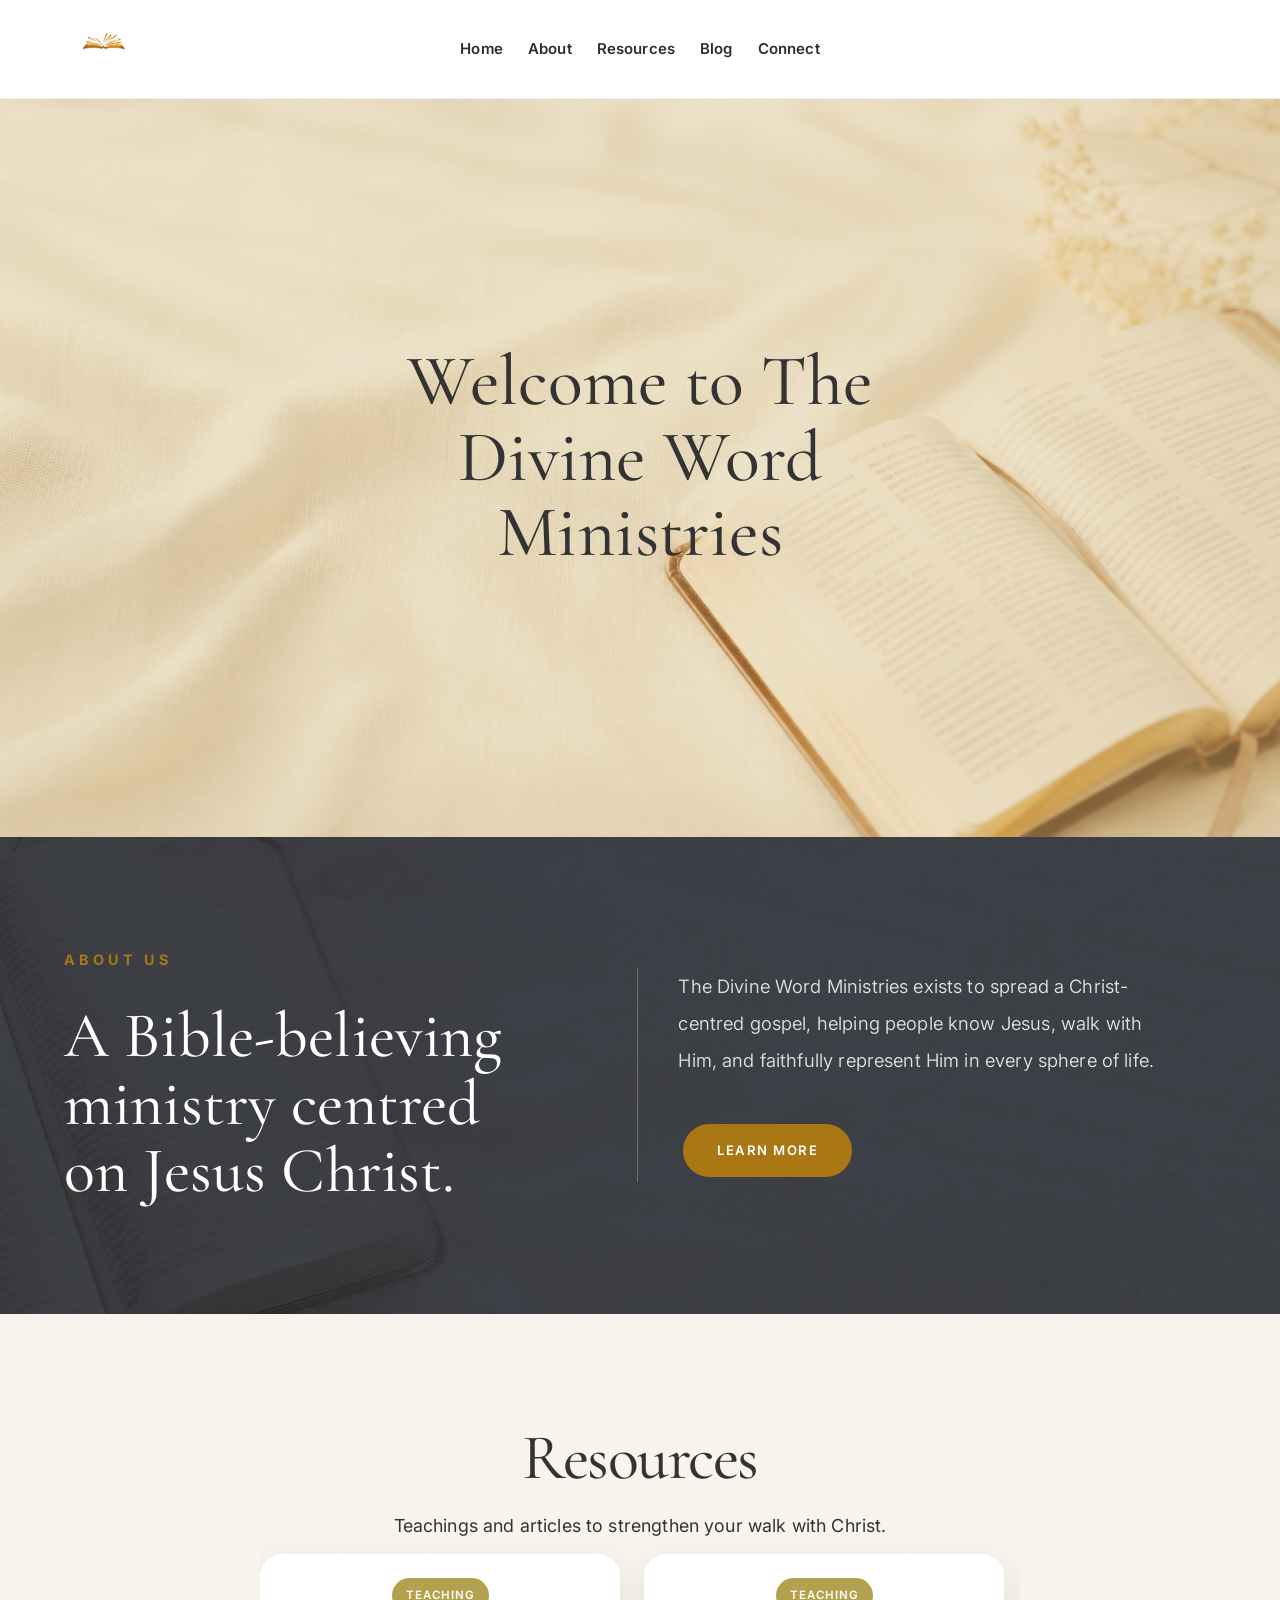
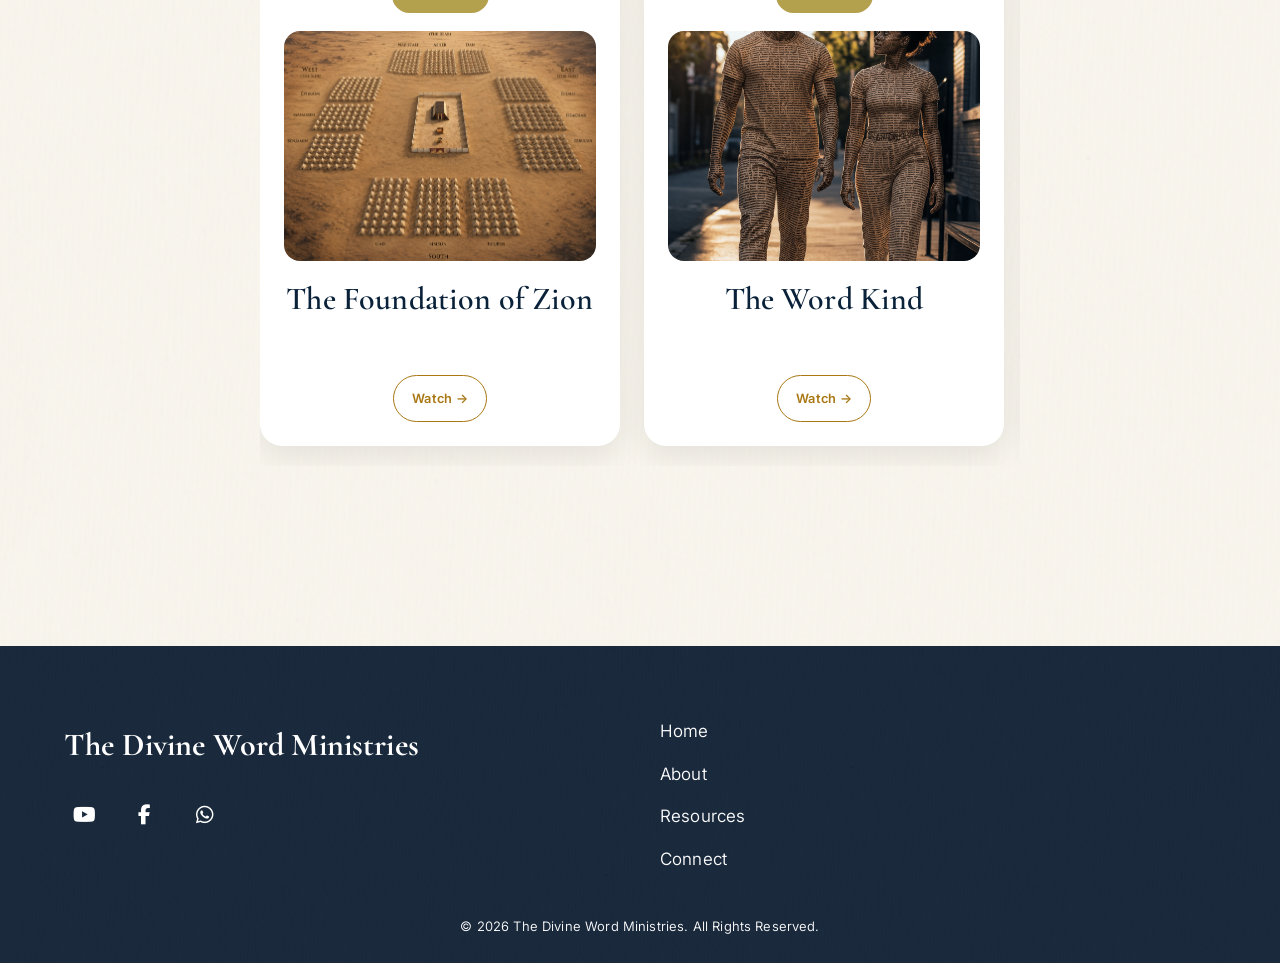
<file: index.html>
<!DOCTYPE html>
<html lang="en">
<head>
    <meta charset="UTF-8">
    <meta name="viewport" content="width=device-width, initial-scale=1.0">
    <title>The Divine Word Ministries | Teaching Christ. Raising Christ-centred People.</title>
    <link rel="icon" type="image/png" href="images/logo.png">
    <link rel="preconnect" href="https://fonts.googleapis.com">
    <link rel="preconnect" href="https://fonts.gstatic.com" crossorigin>
    <link href="https://fonts.googleapis.com/css2?family=Cormorant+Garamond:wght@500;600;700&family=Inter:wght@300;400;500;600&display=swap" rel="stylesheet">
    <link rel="stylesheet" href="https://cdnjs.cloudflare.com/ajax/libs/font-awesome/6.5.2/css/all.min.css">
    <link rel="stylesheet" href="styles.css">

    <style>
   /* ==========================================
   HOME PAGE HERO ONLY
========================================== */

@media (max-width:768px){

    .hero-home{

        height:75vh;
        min-height:550px;

          background:
            linear-gradient(
                rgba(255,255,255,.35),
                rgba(255,255,255,.35)
            ),
            url("images/mobileHero.png") 75% center / cover no-repeat;

        justify-content:center;
        text-align:center;
        padding:0 25px;
        background-position:70% center;
    }

}

/* Optional dark overlay so text is readable */
.hero-home::before{
    content:"";
    position:absolute;
    inset:0;
    background:rgba(255,255,255,.15);   /* increase or decrease as needed */
}

/* Text sits above the overlay */
.hero-home .hero-content{
    position:relative;
    z-index:2;
    max-width:560px;
}

.hero-home h1{
    color:#333;
    margin-bottom:20px;
}

.hero-home p{
    color:#333;
}

.hero-home .overlay{
    display:none;
}

    </style>
   
</head>

<body>
<!-- ================= NAVIGATION ================= -->
<header>
    <div class="container nav-container">
        <!-- LOGO (IMAGE) -->
        <a href="index.html" class="logo">
            <img src="images/logo.png" alt="Divine Word Ministries Logo">
        </a>

        <nav>
            <ul class="nav-links">
                <li><a href="index.html">Home</a></li>
                <li><a href="about.html">About</a></li>
                <li><a href="resources.html">Resources</a></li>
                <li><a href="blog.html">Blog</a></li>
                <li><a href="contact.html">Connect</a></li>
            </ul>
        </nav>


         <div class="nav-actions">

            <button class="menu-btn" aria-label="Open menu">
    <i class="fas fa-bars"></i>

</button>

        </div>
    </div>
</header>
<!-- ================= SEARCH OVERLAY ================= -->

<div class="search-overlay" id="searchOverlay">

    <div class="search-box">

        <button class="close-search" id="closeSearch">
            <i class="fas fa-times"></i>
        </button>

        <h2>Search</h2>

        <input
            type="text"
            id="searchInput"
            placeholder="Search..."
        >

        <div id="searchResults"></div>

    </div>

</div>

<!-- ================= HERO ================= -->
<section class="hero hero-home reveal">
    <div class="hero-content">
        <h1>Welcome to The Divine Word Ministries</h1>
    </div>
</section>

<!-- ================= ABOUT PREVIEW ================= -->
<section class="about-preview reveal">

    <div class="container">

        <div class="about-layout">

            <div class="about-intro">

                <h2>About Us</h2>

                <h3>
                    A Bible-believing ministry
                    centred on Jesus Christ.
                </h3>

            </div>


            <div class="about-details">

                <p>
                    The Divine Word Ministries exists to spread
                    a Christ-centred gospel, helping people know Jesus,
                    walk with Him, and faithfully represent Him in every
                    sphere of life.
                </p>


                <div class="about-buttons">

                    <a href="about.html" class="btn gold">
                        Learn More
                    </a>

                </div>

            </div>

        </div>

    </div>

</section>

<!-- ================= RESOURCES ================= -->
<section class="resources reveal">
    <div class="container">
        <div class="section-heading">
            <h2 >Resources</h2>
            
            <p>
Teachings and articles
to strengthen your walk with Christ. </p>

        <div class="carousel-wrapper">
            <button class="carousel-btn left" onclick="scrollCarousel(this, -1)">
                &#10094;
            </button>

            <div class="resource-carousel">

                <!-- TEACHING CARD -->
                <div class="resource-slide">

                    <span class="resource-badge teaching">
    Teaching
</span>
                    <div class="resource-image">
                        <img src="images/zion.jpeg"
                             alt="Teaching">
                    </div>

                    <h4>The Foundation of Zion</h4>

                    <a href="https://youtu.be/WoTXXRtSz5A?si=sZ7Jd8FcUaFbHVf3"
                       target="_blank"
                       class="resource-link">
                       Watch →
                    </a>
                </div>

                <!-- TEACHING CARD -->

                <div class="resource-slide">

                    <span class="resource-badge teaching">Teaching</span>
                    <div class="resource-image">
                        <img src="images/wordKind.png"
                             alt="Teaching">
                    </div>

                    <h4> The Word Kind</h4>
                    <a href="https://youtu.be/MDcb3KrWJTg?si=JA8hSaczJom7BCv"
                       target="_blank"
                       class="resource-link">
                       Watch →
                  </a>
                </div>

                <!-- BLOG CARD -->
                <div class="resource-slide">

                <span class="resource-badge article">Article</span>    

                    <div class="resource-image">
                        <img src="images/Jesus.png"
                             alt="Jesus Christ">
                    </div>

                    <h4>Christ the Sacrifice</h4>

                    <a href="blog.html"
                       class="resource-link">
                       Read →
                    </a>
                </div>

                <!-- BLOG CARD -->
                <div class="resource-slide">
                    <span class="resource-badge article">Article</span>
                    <div class="resource-image">
                        <img src="images/harvest.png"
                             alt="Jesus Christ">
                    </div>

                    <h4>A Harvest of Many Seasons</h4>
                    <a href="harvest.html"
                       class="resource-link">
                       Read →
                    </a>
                </div>
            </div>
            <button class="carousel-btn right" onclick="scrollCarousel(this, 1)">
                &#10095;
            </button>
        </div>
        
    </div>
</section>

<!-- ================= FOOTER ================= -->
<footer>
    <div class="container footer-grid">
        <div>
            <h3>
                The Divine Word Ministries
        <div class="social-links">

    <a href="https://youtube.com/"
       target="_blank"
       aria-label="YouTube">
        <i class="fab fa-youtube"></i>
    </a>

    <a href="https://facebook.com/"
       target="_blank"
       aria-label="Facebook">
        <i class="fab fa-facebook-f"></i>
    </a>

    <a href="https://whatsapp.com/channel/0027VbCUIrP6rsR1pr3t3K3R"
       target="_blank"
       aria-label="WhatsApp">
        <i class="fab fa-whatsapp"></i>
    </a>

</div>
        </div>
        <div>
             <ul class="footer-links">
                <li><a href="index.html">Home</a></li>
                <li><a href="about.html">About</a></li>
                <li><a href="resources.html">Resources</a></li>
                <li><a href="contact.html">Connect</a></li>
            </ul>
        </div>
    </div>

    <div class="copyright">
        © 2026 The Divine Word Ministries. All Rights Reserved.
    </div>

</footer>

<script>
const carousel = document.querySelector(".resource-carousel");

const card = document.querySelector(".resource-slide");

const scrollAmount = card.offsetWidth + 40;

let autoSlide = setInterval(nextSlide,5000);

function nextSlide(){

    if(
        carousel.scrollLeft + carousel.clientWidth
        >=
        carousel.scrollWidth - 5
    ){

        carousel.scrollTo({

            left:0,

            behavior:"smooth"

        });

    }

    else{

        carousel.scrollBy({

            left:scrollAmount,

            behavior:"smooth"

        });

    }

}

function scrollCarousel(button,direction){

    clearInterval(autoSlide);

    carousel.scrollBy({

        left:direction*scrollAmount,

        behavior:"smooth"

    });

    autoSlide=setInterval(nextSlide,5000);

}

carousel.addEventListener("mouseenter",()=>{

    clearInterval(autoSlide);

});

carousel.addEventListener("mouseleave",()=>{

    autoSlide=setInterval(nextSlide,5000);

});

const slides = document.querySelectorAll(".resource-slide");

function updateActiveCard(){

    const center =
        carousel.scrollLeft +
        carousel.clientWidth/2;

    slides.forEach(slide=>{

        slide.classList.remove("active");
        slide.classList.remove("neighbour");

    });

    let closest = null;

    let distance = Infinity;

    slides.forEach(slide=>{

        const slideCenter =
            slide.offsetLeft +
            slide.offsetWidth/2;

        const d = Math.abs(center-slideCenter);

        if(d<distance){

            distance=d;

            closest=slide;

        }

    });

    if(closest){

        closest.classList.add("active");

        if(closest.previousElementSibling)
            closest.previousElementSibling.classList.add("neighbour");

        if(closest.nextElementSibling)
            closest.nextElementSibling.classList.add("neighbour");

    }

}

carousel.addEventListener("scroll",updateActiveCard);

updateActiveCard();

/* ================= SCROLL REVEAL ================= */
const reveals = document.querySelectorAll(".reveal");
function revealSections() {

    reveals.forEach(section => {
        const windowHeight = window.innerHeight;
        const sectionTop = section.getBoundingClientRect().top;

        if (sectionTop < windowHeight - 120) {
            section.classList.add("active");
        }
    });

}
window.addEventListener("scroll", revealSections);
window.addEventListener("load", revealSections);

/* ================= MENU BUTTON ================= */

const menuBtn = document.querySelector(".menu-btn");

const nav = document.querySelector("nav");

menuBtn.addEventListener("click", ()=>{

    nav.classList.toggle("active");

});

document.querySelectorAll(".nav-links a").forEach(link=>{

    link.addEventListener("click",()=>{

        nav.classList.remove("active");

    });

});

document.addEventListener("click",(e)=>{

    if(
        !nav.contains(e.target) &&
        !menuBtn.contains(e.target)
    ){
        nav.classList.remove("active");
    }

});

/* ================= SEARCH FUNCTION ================= */

const searchBtn = document.getElementById("searchBtn");
const overlay = document.getElementById("searchOverlay");
const closeSearch = document.getElementById("closeSearch");
const searchInput = document.getElementById("searchInput");
const results = document.getElementById("searchResults");


/* WEBSITE PAGES TO SEARCH */

const pages = [

    {
        title:"Home",
        url:"index.html",
        text:"Teaching Christ. Raising Christ-centred people through the Word, prayer and worship."
    },

    {
        title:"About Us",
        url:"about.html",
        text:"Learn about Divine Word Ministries, our mission, vision and biblical foundation."
    },

    {
        title:"Resources",
        url:"resources.html",
        text:"Watch teachings, worship sessions and Bible resources."
    },

    {
        title:"Blog",
        url:"blog.html",
        text:"Read articles, teachings and spiritual reflections."
    },

    {
        title:"Contact",
        url:"contact.html",
        text:"Get in touch with Divine Word Ministries."
    }

];



/* OPEN SEARCH */

if(searchBtn){

searchBtn.addEventListener("click",()=>{

    overlay.classList.add("active");

    setTimeout(()=>{
        searchInput.focus();
    },300);

});

}



/* CLOSE SEARCH */

if(closeSearch){

closeSearch.addEventListener("click",()=>{

    overlay.classList.remove("active");

    searchInput.value="";
    results.innerHTML="";

});

}



/* CLOSE WHEN CLICKING OUTSIDE */

if(overlay){

overlay.addEventListener("click",(e)=>{

    if(e.target===overlay){

        overlay.classList.remove("active");

        searchInput.value="";
        results.innerHTML="";

    }

});

}



/* SEARCH */

if(searchInput){

searchInput.addEventListener("input",()=>{


const value = searchInput.value.toLowerCase().trim();


results.innerHTML="";


if(value==="") return;



const matches = pages.filter(page =>

page.title.toLowerCase().includes(value) ||

page.text.toLowerCase().includes(value)

);



if(matches.length===0){

results.innerHTML="<p>No results found.</p>";

return;

}



matches.forEach(page=>{


results.innerHTML += `

<div class="search-result">

<a href="${page.url}">
${page.title}
</a>

<p>
${page.text}
</p>

</div>

`;


});


});


}
</script>

</body>
</html>
</file>
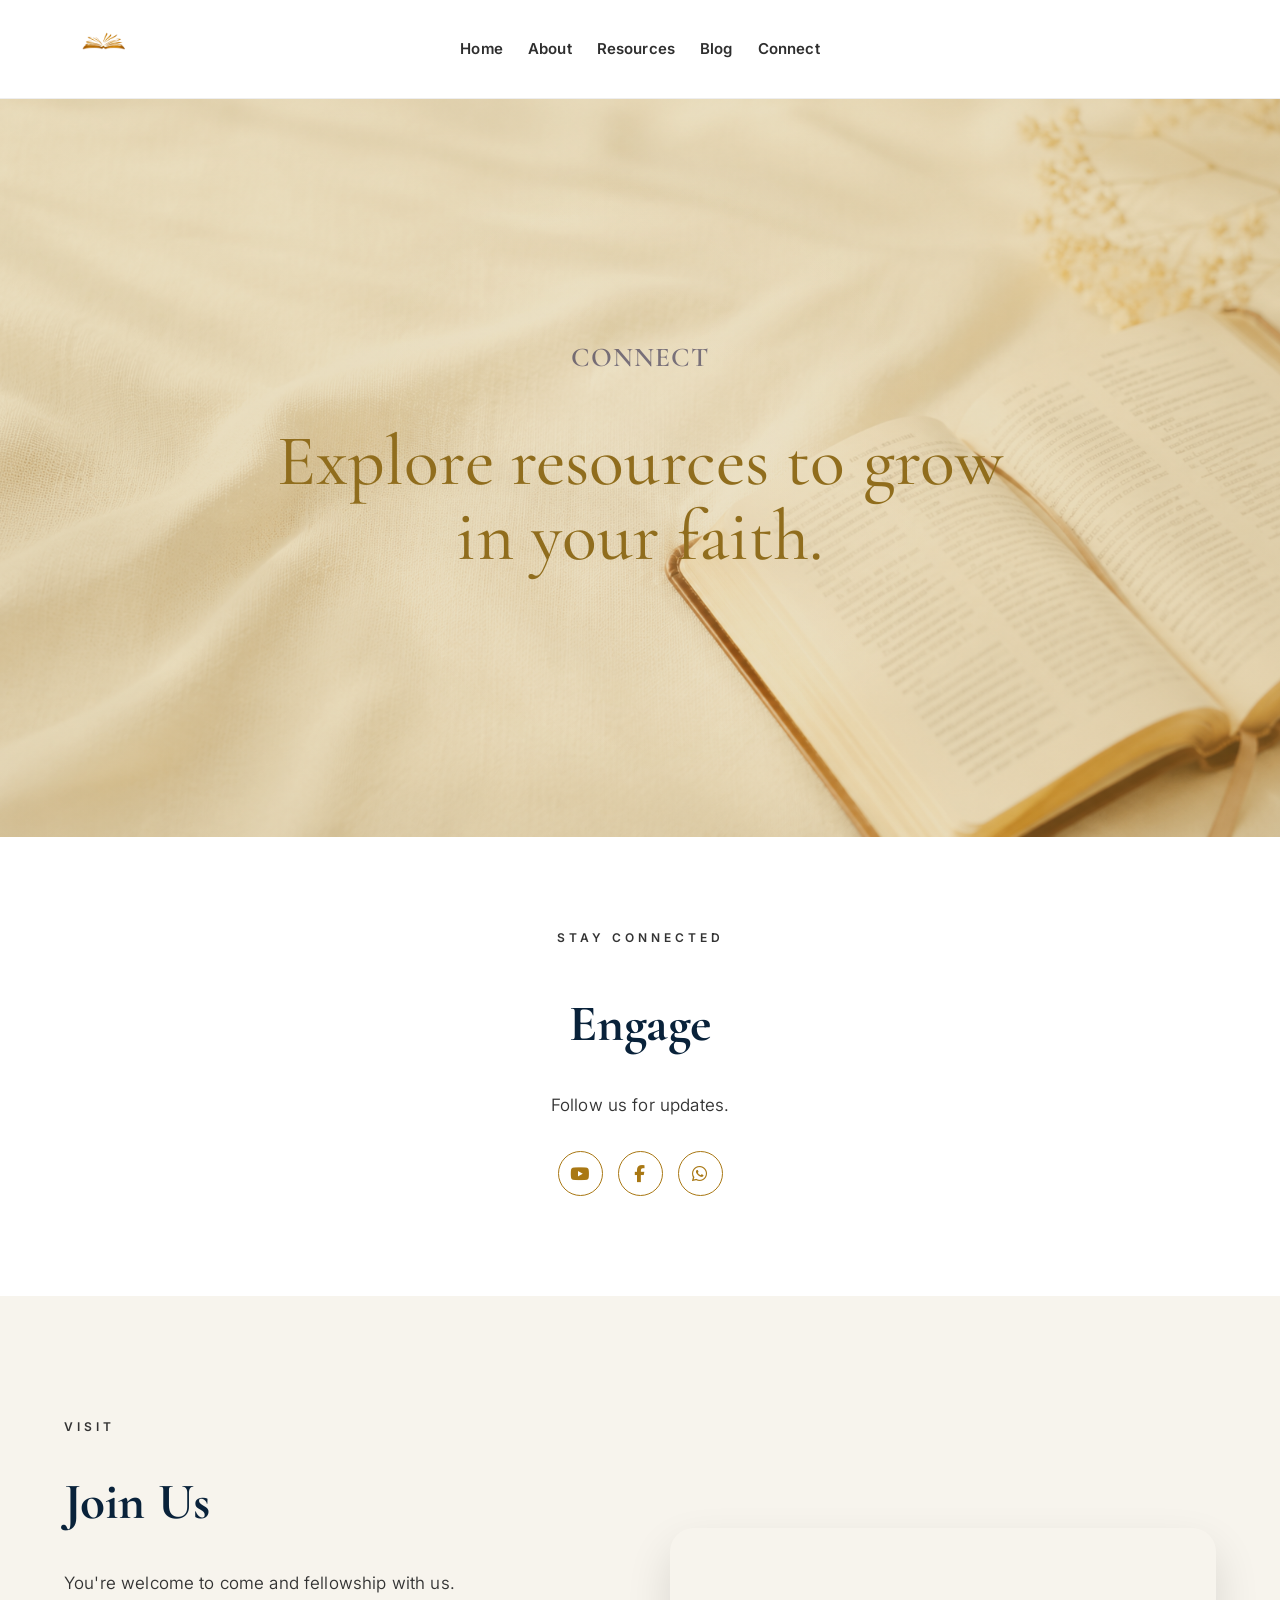
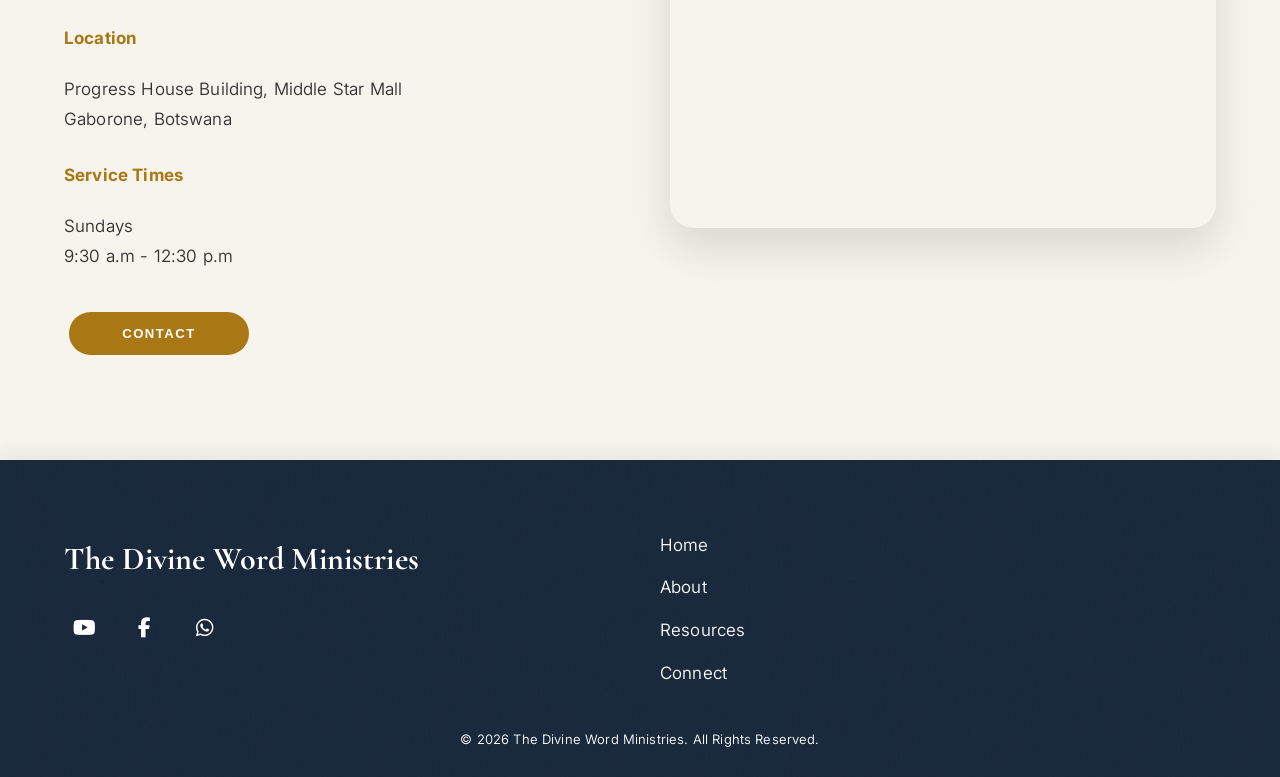
<file: contact.html>
<!DOCTYPE html>
<html lang="en">

<head>
<meta charset="UTF-8">
<meta name="viewport" content="width=device-width, initial-scale=1.0">
<title>Divine Word Ministries | Connect</title>
<link rel="icon" type="image/png" href="images/logo.png">
<link rel="preconnect" href="https://fonts.googleapis.com">
<link rel="preconnect" href="https://fonts.gstatic.com" crossorigin>
<link href="https://fonts.googleapis.com/css2?family=Cormorant+Garamond:wght@500;600;700&family=Inter:wght@300;400;500;600&display=swap" rel="stylesheet">
<link rel="stylesheet" href="https://cdnjs.cloudflare.com/ajax/libs/font-awesome/6.5.2/css/all.min.css">
<link rel="stylesheet" href="styles.css">

<style>
/* ==========================================
   CONNECT PAGE
========================================== */
.section-label{
    font-family:'Inter',sans-serif;
    text-transform:uppercase;
    letter-spacing:4px;
    font-size:.75rem;
    font-weight:600;
    color:var(--gold);
    margin-bottom:18px;
}


/* ================= SOCIAL ================= */
.social-section{
    padding:70px 0 100px;
    text-align:center;
}

.social-section h2{
    font-family:'Cormorant Garamond',serif;
    color:#09223a;
    font-size:clamp(2.4rem,4vw,3.5rem);
}

.social-section p{
    color:#333;
    max-width:650px;
    margin:20px auto 30px;
}

.connect-social-links{
    display:flex;
    justify-content:center;
    gap:15px;
}


.connect-social-links a{
    width:45px;
    height:45px;
    border-radius:50%;
    border:1px solid var(--gold);
    display:flex;
    align-items:center;
    justify-content:center;
    transition:.3s ease;
    text-decoration: none;
    position:static;
}


.connect-social-links i{

    color:var(--gold);

}


.connect-social-links a:hover{

    background:var(--gold);

}

.connect-social-links a:hover i{
    color:white;
}

.connect-social-links a::after{
    display:none;
}

/* ================= VISIT ================= */
.visit-section{
    padding:100px 0;
    background:#F7F4ED;

}

.visit-grid{
    display:grid;
    grid-template-columns:1fr 1fr;
    gap:60px;
    align-items:center;

}

.visit-content h2{

    font-family:'Cormorant Garamond',serif;
    color:#09223a;
    font-size:clamp(2.5rem,4vw,3.5rem);

}

.visit-content p{

    color:#333;
    line-height:1.8;
    margin-top:20px;

}

.visit-item{

    margin-top:25px;

}

.visit-item strong{

    color:var(--gold);

}

.map-container{

    height:300px;
    border-radius:24px;
    overflow:hidden;

    box-shadow:
    0 20px 45px rgba(0,0,0,.12);

}

.map-container iframe{

    width:100%;
    height:100%;
    border:0;

}



@media(max-width:900px){

    .visit-grid{

        grid-template-columns:1fr;

    }

}

/* ==========================================
   VISIT BUTTON
========================================== */

.visit-content .btn{
    margin-top:40px;
    padding:14px 28px;
    min-width:180px;
    text-align:center;
}

.modal{
    position:fixed;
    inset:0;
    background:rgba(0,0,0,.55);
    display:none;
    align-items:center;
    justify-content:center;
    z-index:9999;
}


.modal.active{
    display:flex;
}


.modal-content{
    background:white;
    width:min(92%, 680px);
    padding:55px;
    border-radius:24px;
    position:relative;
    box-shadow:0 30px 70px rgba(0,0,0,.18);
}

.modal-content form{
    display:flex;
    flex-direction:column;
    gap:22px;
}

.modal-content input,
.modal-content select,
.modal-content textarea{

    width:100%;
    padding:18px 20px;
    border:1px solid #ddd;
    border-radius:12px;
    font-size:16px;
    font-family:'Inter',sans-serif;
    transition:.3s ease;

}

.close-modal{
    position:absolute;
    right:20px;
    top:15px;
    font-size:30px;
    cursor:pointer;
}

.modal-content h2{
    font-family:'Cormorant Garamond',serif;
    color:var(--gold);
    font-size:3rem;
    margin-bottom:30px;
}

.modal-content .btn{
    align-self:center;
    min-width:220px;
}
</style>

</head>

<body>
<!-- ================= NAVIGATION ================= -->
<header>
<div class="container nav-container">
<a href="index.html" class="logo">
<img src="images/logo.png">
</a>

<nav>

<ul class="nav-links">

<li><a href="index.html">Home</a></li>
                <li><a href="about.html">About</a></li>
                <li><a href="resources.html">Resources</a></li>
                <li><a href="blog.html">Blog</a></li>
                <li><a href="contact.html">Connect</a></li>

</ul>

</nav>


 <div class="nav-actions">

            <button class="menu-btn" aria-label="Open menu">
    <i class="fas fa-bars"></i>

</button>


</div>

</div>
</header>

<!-- ================= HERO ================= -->
<section class="hero">

<div class="overlay"></div>

<div class="hero-content">

<p class="hero-small">
CONNECT</p>

<h1>Explore resources to grow in your faith.</h1>

</div>

</section>
<!-- ================= SOCIAL CONNECTION ================= -->

<section class="social-section">
<div class="container">

<p class="section-label">Stay Connected</p>

<h2>Engage</h2>

<p>Follow us for updates.</p>

<div class="connect-social-links">
<a href="https://youtube.com/"
target="_blank">

<i class="fab fa-youtube"></i>

</a>

<a href="https://facebook.com/"
target="_blank">

<i class="fab fa-facebook-f"></i>
</a>

<a href="https://whatsapp.com/channel/0027VbCUIrP6rsR1pr3t3K3R"
target="_blank">

<i class="fab fa-whatsapp"></i>

</a>
</div>

</div>

</section>

<!-- ================= VISIT US ================= -->
<section class="visit-section">

<div class="container visit-grid">
<div class="visit-content">
<p class="section-label">Visit</p>

<h2>Join Us</h2>

<p>You're welcome to come and fellowship with us.</p>

<div class="visit-item">

<strong>
Location
</strong>

<p>
Progress House Building,
Middle Star Mall<br>
Gaborone, Botswana
</p>

</div>

<div class="visit-item">

<strong>Service Times</strong>

<p>
Sundays<br>
9:30 a.m - 12:30 p.m
</p>

</div>

<button class="btn gold" id="openInquiry">
Contact
</button>

</div>

<div class="map-container">

<iframe
src="https://www.google.com/maps?q=Middle%20Star%20Mall%20Gaborone%20Botswana&output=embed"

loading="lazy">

</iframe>

</div>

</div>

</section>

<!-- ================= INQUIRY MODAL ================= -->
<div class="modal" id="inquiryModal">

<div class="modal-content">

<span class="close-modal">

&times;

</span>

<h2>Send Us A Message</h2>
<form>

<input
type="text"
placeholder="Full Name"
required>

<input
type="email"
placeholder="Email Address"
required>

<input
type="tel"
placeholder="Phone Number (Optional)">

<select required>

<option value="">

Select Inquiry Category
</option>

<option>
General Inquiry
</option>

<option>
Visiting the Church
</option>

<option>

Partnership

</option>

<option>

Other

</option>

</select>
<textarea

placeholder="Your Message"

required>

</textarea>

<button

type="submit"

class="btn gold">

SEND

</button>


</form>


</div>


</div>

<!-- ================= FOOTER ================= -->
<footer>
    <div class="container footer-grid">
        <div>
            <h3>
                The Divine Word Ministries
        <div class="social-links">

    <a href="https://youtube.com/"
       target="_blank"
       aria-label="YouTube">
        <i class="fab fa-youtube"></i>
    </a>

    <a href="https://facebook.com/"
       target="_blank"
       aria-label="Facebook">
        <i class="fab fa-facebook-f"></i>
    </a>

    <a href="https://whatsapp.com/channel/0027VbCUIrP6rsR1pr3t3K3R"
       target="_blank"
       aria-label="WhatsApp">
        <i class="fab fa-whatsapp"></i>
    </a>

</div>
        </div>
        <div>
             <ul class="footer-links">
                <li><a href="index.html">Home</a></li>
                <li><a href="about.html">About</a></li>
                <li><a href="resources.html">Resources</a></li>
                <li><a href="contact.html">Connect</a></li>
            </ul>
        </div>
    </div>

    <div class="copyright">
        © 2026 The Divine Word Ministries. All Rights Reserved.
    </div>

</footer>

<script>

document.addEventListener("DOMContentLoaded", function(){

const openBtn =
document.getElementById("openInquiry");

const modal =
document.getElementById("inquiryModal");
const closeBtn =
document.querySelector(".close-modal");

if(openBtn){

openBtn.addEventListener("click", function(){

modal.classList.add("active");

});

}

if(closeBtn){

closeBtn.addEventListener("click", function(){

modal.classList.remove("active");

});

}

window.addEventListener("click", function(e){


if(e.target === modal){
modal.classList.remove("active");

}

});


});


</script>



</body>

</html>
</file>
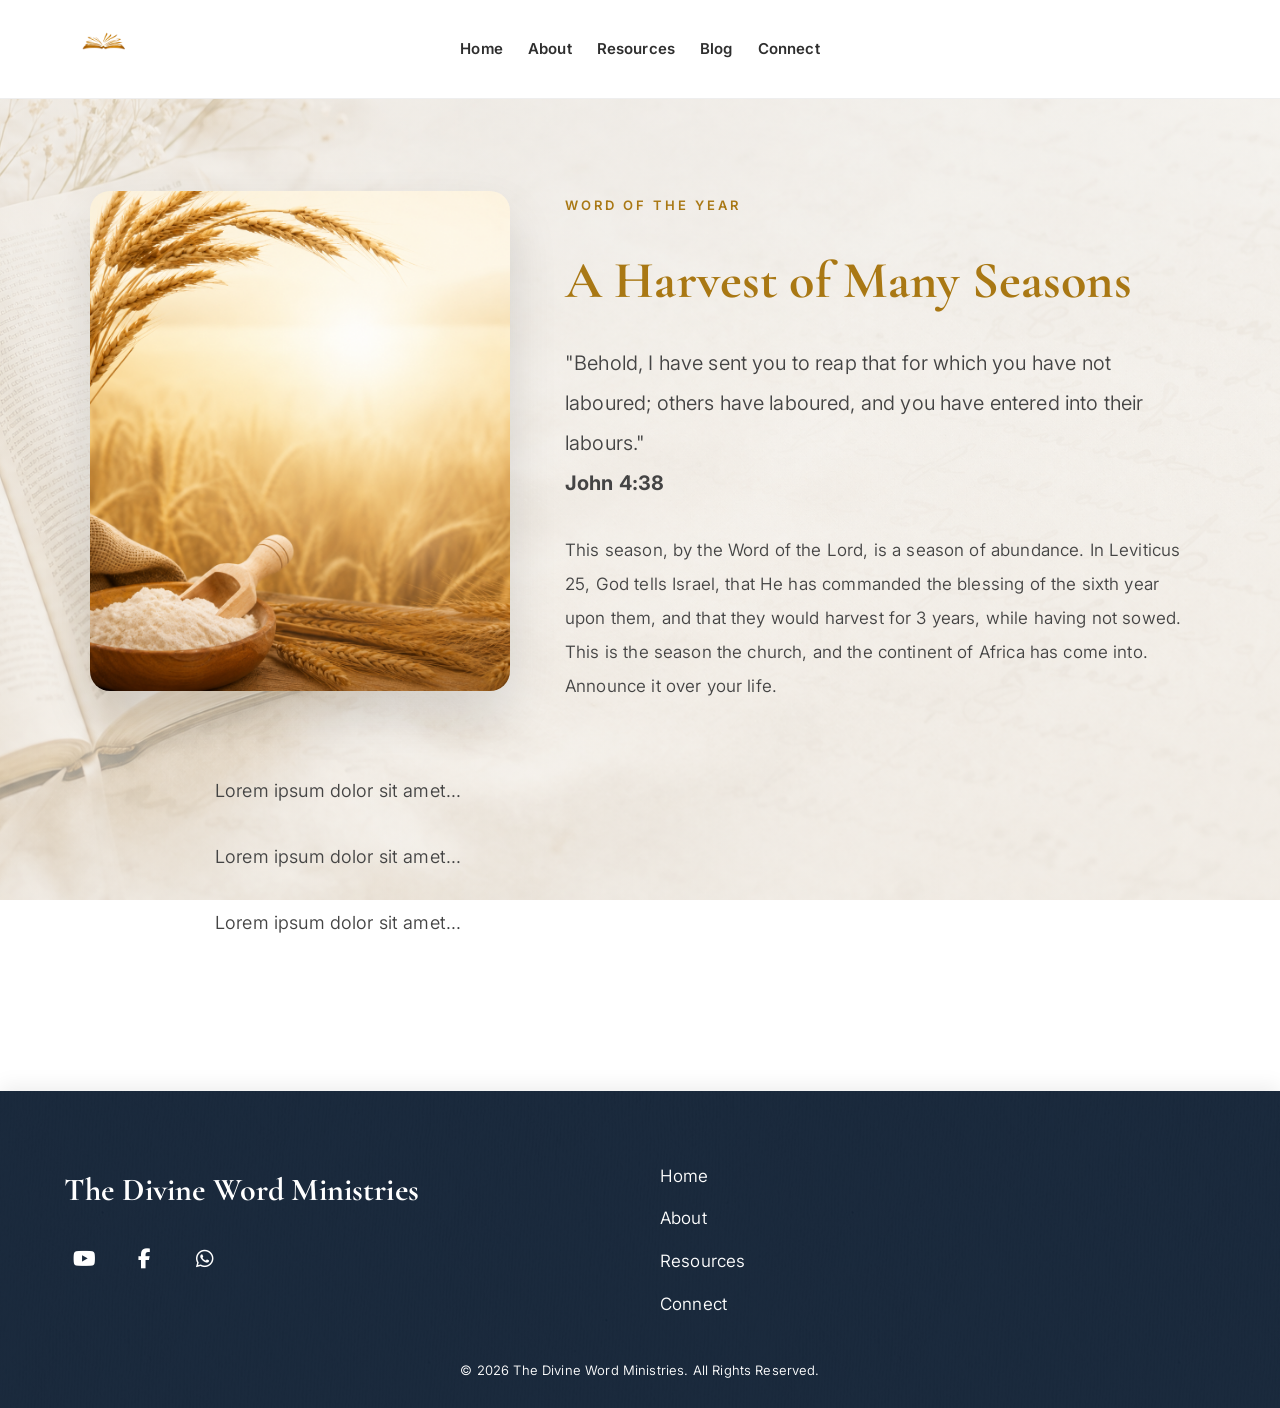
<file: harvest.html>
<!DOCTYPE html>
<html lang="en">
<head>
    <meta charset="UTF-8">
    <meta name="viewport" content="width=device-width, initial-scale=1.0">
    <title>A Harvest of Many Seasons | John 4:38.</title>
    <link rel="icon" type="image/png" href="images/logo.png">
    <link rel="preconnect" href="https://fonts.googleapis.com">
    <link rel="preconnect" href="https://fonts.gstatic.com" crossorigin>
    <link href="https://fonts.googleapis.com/css2?family=Cormorant+Garamond:wght@500;600;700&family=Inter:wght@300;400;500;600&display=swap" rel="stylesheet">
    <link rel="stylesheet" href="https://cdnjs.cloudflare.com/ajax/libs/font-awesome/6.5.2/css/all.min.css">
    <link rel="stylesheet" href="styles.css">
</head>

<body class="blog-page">

<header>
    <div class="container nav-container">
        <!-- LOGO (IMAGE) -->
        <a href="index.html" class="logo">
            <img src="images/logo.png" alt="Divine Word Ministries Logo">
        </a>

        <nav>
            <ul class="nav-links">
               <li><a href="index.html">Home</a></li>
                <li><a href="about.html">About</a></li>
                <li><a href="resources.html">Resources</a></li>
                <li><a href="blog.html">Blog</a></li>
                <li><a href="contact.html">Connect</a></li>
            </ul>
        </nav>

      <div class="nav-actions">

            <button class="menu-btn" aria-label="Open menu">
    <i class="fas fa-bars"></i>

</button>
    </div>
</header>

<section class="article-page">

    <div class="container article-container">

        <div class="article-intro">

            <div class="article-image">

                <img src="images/harvest.png"
                     alt="Jesus">

            </div>

            <div class="article-summary">

                <span class="article-category">
                    WORD OF THE YEAR
                </span>

                <h2> A Harvest of Many Seasons</h2>
                <p class="article-scripture">

                    "Behold, I have sent you to reap that for which you have not laboured; others have laboured, and 
you have entered into their labours."
                    <br>
                    <strong>John 4:38</strong>

                </p>

                <p>
                    This season, by the Word of the Lord, is a season of abundance. In Leviticus 25, God tells Israel, that He has commanded the blessing of the sixth 
                    year upon them, and that they would harvest for 3 years, while having not sowed.
                    This is the season the church, and the continent of Africa has come into. 

                    Announce it over your life.
                </p>

            </div>

        </div>

        <div class="article-body">

            <p>

                Lorem ipsum dolor sit amet...

            </p>

            <p>

                Lorem ipsum dolor sit amet...

            </p>

            <p>

                Lorem ipsum dolor sit amet...

            </p>

        </div>

    </div>

</section>

<!-- ================= FOOTER ================= -->
<footer>
    <div class="container footer-grid">
        <div>
            <h3>
                The Divine Word Ministries
        <div class="social-links">

    <a href="https://youtube.com/"
       target="_blank"
       aria-label="YouTube">
        <i class="fab fa-youtube"></i>
    </a>

    <a href="https://facebook.com/"
       target="_blank"
       aria-label="Facebook">
        <i class="fab fa-facebook-f"></i>
    </a>

    <a href="https://whatsapp.com/channel/0027VbCUIrP6rsR1pr3t3K3R"
       target="_blank"
       aria-label="WhatsApp">
        <i class="fab fa-whatsapp"></i>
    </a>

</div>
        </div>
        <div>
             <ul class="footer-links">
                <li><a href="index.html">Home</a></li>
                <li><a href="about.html">About</a></li>
                <li><a href="resources.html">Resources</a></li>
                <li><a href="contact.html">Connect</a></li>
            </ul>
        </div>
    </div>

    <div class="copyright">
        © 2026 The Divine Word Ministries. All Rights Reserved.
    </div>

</footer>

</body>

</html>
</file>
<file: styles.css>
/* ================= ROOT VARIABLES ================= */

:root {
    --navy: #1F4E79;
    --gold: #A97814;
    --white: #FFFFFF;
    --light: #F6F8FB;
    --text: #2B2B2B;
}

html {
    scroll-behavior: smooth;
}


/* ================= RESET ================= */

*{
    margin:0;
    padding:0;
    box-sizing:border-box;
}

body{
    font-family:'Inter',sans-serif;
    font-size:17px;
    font-weight:350;
    line-height:1.8;
    letter-spacing: .15px;
    color:var(--text);
    background:var(--white);
    -webkit-font-smoothing:antialiased;
    -moz-osx-font-smoothing:grayscale;
}

/* ================= CONTAINER ================= */
.container {
    width: 90%;
    max-width: 1200px;
    margin: auto;
}

/* ================= NAVIGATION ================= */
header {
    position: sticky;
    top: 0;
    background: var(--white);
    z-index: 1000;
    border-bottom: 1px solid #eee;
}

.nav-container {
    display:grid;
    grid-template-columns:1fr auto 1fr;
    align-items:center;
    padding:18px 0;
}

nav{
    grid-column:2;
    justify-self:center;
}

.logo {
    font-family: 'Cormorant Garamond', serif;
    font-size: 1.2rem;
    font-weight: 600;
    color: var(--navy);
    text-decoration: none;
    grid-column:1;
     letter-spacing:.5px;
}

.logo img {
    height: 50px;
    width: auto;
    object-fit: contain;
    animation: breathe 5s ease-in-out infinite;
    transform-origin: center;
}

@keyframes breathe {
    0%, 100% {
        transform: scale(1) translateY(0);
    }

    50% {
        transform: scale(1.03) translateY(-2px);
    }
}

.nav-links {
    display: flex;
    gap: 25px;
    list-style: none;
}

.nav-links a {
    text-decoration: none;
    position: relative;
    
    transition: 0.3s;
    font-family: 'Inter', sans-serif;
    font-size:15px;
    font-weight:600;
    
    color:rgba(0,0,0,.82);
}

.nav-links a::after {
    content: "";
    position: absolute;
    left: 0;
    bottom: -5px;
    width: 0%;
    height: 2px;
    background: var(--gold);
    transition: width 0.3s ease;
}

.nav-links a:hover::after {
    width: 100%;
}

.nav-links a:hover {
    color: var(--gold);
}

/* RIGHT NAV ACTIONS */
.nav-actions {
    justify-self: end;
    display:flex;
    align-items:center;
    grid-column:3;
}
/* SEARCH BUTTON */
.search-btn {
    width: 42px;
    height: 42px;
    display:flex;
    align-items:center;
    justify-content:center;

    border-radius:50%;
    border:1px solid transparent;

    color:var(--gold);
    background:rgba(255,255,255,0.8);

    font-size:18px;
    text-decoration:none;

    transition:.3s ease;

    box-shadow:0 5px 15px rgba(0,0,0,.08);
}

.search-btn:hover {
    background: var(--gold);
    color: white;
    transform: translateY(-2px);
}

/* ================= SEARCH OVERLAY ================= */

.search-overlay{
    position:fixed;
    inset:0;
    background:rgba(0,0,0,.65);
    display:flex;
    justify-content:center;
    align-items:flex-start;
    padding-top:100px;
    opacity:0;
    visibility:hidden;
    transition:.35s;
    z-index:3000;
}

.search-overlay.active{
    opacity:1;
    visibility:visible;
}

.search-box{
    width:min(650px,90%);
    background:white;
    border-radius:18px;
    padding:35px;
    box-shadow:0 25px 60px rgba(0,0,0,.2);
    animation:searchDrop .35s;
}

.search-box h2{
    font-family:'Cormorant Garamond', serif;
    color:var(--navy);
    margin-bottom:20px;
    text-align:center;
    font-size:2.2rem;
    font-weight:600;
    letter-spacing:-1px;
}

.search-box input{
    width:100%;
    padding:16px;
    border:1px solid #ddd;
    border-radius:12px;
    font-size:16px;
    outline:none;
    transition:.3s;
}

.search-box input:focus{
    border-color:var(--gold);
    box-shadow:0 0 12px rgba(212,175,55,.25);
}

.close-search{
    float:right;
    border:none;
    background:none;
    font-size:22px;
    cursor:pointer;
    color:#777;
}

.close-search:hover{
    color:var(--gold);
}

#searchResults{
    margin-top:25px;
}

.search-result{
    padding:14px 0;
    border-bottom:1px solid #eee;
}

.search-result:last-child{
    border-bottom:none;
}

.search-result a{
    text-decoration:none;
    color:var(--navy);
    font-weight:600;
}

.search-result p{
    font-size:14px;
    color:#666;
    margin-top:5px;

}

@keyframes searchDrop{

    from{
        transform:translateY(-25px);
        opacity:0;
    }

    to{
        transform:translateY(0);
        opacity:1;
    }
}



/* Mobile menu button */

.menu-btn {
    display: none;
    font-size: 26px;
    cursor: pointer;
}

/* ================= HERO ================= */

.hero{
    position:relative;
    height:82vh;
    min-height:650px;
    display:flex;
    align-items:center;
    justify-content:center;
    text-align:center;
    color:white;
    background:
        linear-gradient(
            rgba(170, 123, 3, 0.25),
            rgba(170, 123, 3, 0.25)
        ),
        url("images/herobg.png") center/cover no-repeat;
}


/* soft light effect */

.hero::before{
    content:"";
    position:absolute;
    inset:0;
    background:
        radial-gradient(
            circle at center,
            rgba(255,255,255,.12),
            transparent 45%
        );
}

.hero .overlay{
    display:none;
}

.hero-content{
    position:relative;
    max-width:800px;
    padding:20px;
}

.hero-small{
    font-family:'Inter',sans-serif;
    text-transform:uppercase;
    letter-spacing:4px;
    font-size:.78rem;
    font-weight:600;
    opacity:.95;
    color:white;
}

.hero h1{
    font-family:'Cormorant Garamond', serif;
    font-size:clamp(3.1rem,7vw,4.5rem);
    font-weight:450;
     line-height:1.05;
    margin-bottom:28px;
      color:#906d1d;

}

.hero p{
    font-size:1.7rem;
    font-family:'Cormorant Garamond', serif;
    line-height:1.9;
    max-width:650px;
    margin:0 auto 40px;
    color:rgba(6, 2, 51, 0.523);
    letter-spacing: 1px;

}

/* ================= BUTTONS ================= */
.btn{
    padding:15px 34px;
    border-radius:999px;
    font-size:.82rem;
    font-weight:600;
    letter-spacing:1.5px;
    text-transform:uppercase;
    margin: 5px;
    transition: 0.3s;
    display: inline-block;

}

.btn.gold {
    background: var(--gold);
    color: var(--white);
}

.btn.gold:hover {
    background: #c49f2f;
}

.btn.white{

    border:2px solid var(--navy);

    color:var(--navy);

}

.btn.white:hover{

    background:var(--navy);

    color:white;

}
/* ================= SECTIONS ================= */

section{
    padding:110px 0;
}

.section-heading{
    text-align:center;
    max-width:760px;
    margin:0 auto 70px;
}

.section-heading h2{
    font-family:'Cormorant Garamond', serif;
    font-size:clamp(2.7rem,5vw,4rem);
    font-weight:600;
    color:var(--gold);
    line-height:1.05;
    letter-spacing:-1.5px;
    text-transform:none;
    margin-bottom:18px;
}

.section-heading p{
    font-family:'Inter', sans-serif;
    font-size:1.12rem;
    line-height:1.85;
    font-weight:400;
    color:rgba(53,53,53,.85);
    max-width:650px;
    margin:0 auto;
}

/* Remove default browser button styling */
button.btn{
    appearance:none;
    -webkit-appearance:none;
    border:none;
    outline:none;
    cursor:pointer;
}

/* ================= ABOUT PREVIEW ================= */

.about-preview{
    position:relative;
    padding:110px 0;
    background:
        linear-gradient(
            rgba(10,15,25,.78),
            rgba(10,15,25,.78)
        ),
        url("images/blog.png");

    background-size:cover;
    background-position:center;
    background-repeat:no-repeat;
    background-attachment:fixed;
}


.about-layout{
    display:grid;
    grid-template-columns:.9fr 1.1fr;
    gap:100px;
    align-items:center;
}


/* LEFT SIDE */

.about-intro h2{
    font-family:'Inter',sans-serif;
    font-size:.9rem;
    text-transform:uppercase;
    letter-spacing:4px;
    color:var(--gold);
    margin-bottom:30px;
}


.about-intro h3{
    font-family:'Cormorant Garamond',serif;
      font-size:clamp(2.6rem,5vw,5rem);
    line-height:1.05;
    font-weight:450;
    color:white;
    margin:0;
}

/* RIGHT SIDE */

.about-details{
    position:relative;
    padding-left:40px;
    border-left:1px solid rgba(255,255,255,.25);
}


.about-details > p{
    font-family:'Inter',sans-serif;
    color:rgba(255,255,255,.85);
    font-size:1.15rem;
    line-height:2;
    margin:0;
    max-width:500px;
}

.about-buttons{
    margin-top:40px;
}

.about-buttons a{
    text-decoration:none;
}



@media(max-width:900px){

    .about-layout{
        grid-template-columns:1fr;
        gap:40px;
        text-align:center;
    }


    .about-details{
        padding-left:0;
        border-left:none;
    }

}

/* ================= RESOURCES ================= */
.resources{
    position:relative;
    background:
        linear-gradient(
            rgba(247,244,237,.92),
            rgba(247,244,237,.92)
        ),
        url("images/paperTexture.jpg");

    background-size:cover;
    background-position:center;
    padding:110px 0;
    overflow:hidden;
}


.resources::before{
    display:none;
}

.resources .container{
    position:relative;
    z-index:2;
}

.resources .section-heading{
    text-align:center;
    max-width:760px;
    margin:0 auto 70px;
}

.resources .section-heading h2{
    font-family:'Cormorant Garamond', serif;
    font-size:clamp(3rem,5vw,4.2rem);
    font-weight:450;
    color:#333;
    line-height:1.05;
    letter-spacing:-1.5px;
    margin-bottom:18px;
}

.resources .section-heading p{
    font-family:'Inter', sans-serif;
    font-size:1.12rem;
    line-height:1.85;
    font-weight:400;
    color:#333;
    max-width:650px;
    margin:0 auto;
}
/* ================= CAROUSEL ================= */

.carousel-wrapper{
    position:relative;
    overflow:hidden;
}

.carousel-wrapper::before,
.carousel-wrapper::after{
    display:none;
}

.resource-carousel{
    display:flex;
    gap:24px;
    overflow-x:auto;
    scroll-behavior:smooth;
    scroll-snap-type:x mandatory;
    scrollbar-width:none;
    padding:12px 2px 20px;
}

.resource-carousel::-webkit-scrollbar{
    display:none;
}

/* ================= CARD ================= */

.resource-slide{
    flex:0 0 31.8%;
    min-width:360px;
    scroll-snap-align:start;
    background:#ffffff;
    border-radius:22px;
    overflow:hidden;
    padding:24px;
    box-shadow:
        0 10px 30px rgba(0,0,0,.08);

    transition:
        transform .35s ease,
        box-shadow .35s ease;
}

.resource-slide:hover{
    transform:translateY(-4px);
    box-shadow:
        0 20px 45px rgba(0,0,0,.15);
}

/* ================= BADGE ================= */
.resource-badge{
    display:inline-flex;
    align-items:center;
    padding:7px 14px;
    border-radius:50px;
    background:#b4a14e;
    color:white;
    font-size:.72rem;
    font-weight:600;
    letter-spacing:1px;
    text-transform:uppercase;
    margin-bottom:18px;
}

.resource-badge.article{
    background:#808a99;
    color:#f1f4f7;
}

/* ================= IMAGE ================= */
.resource-image{
    width:100%;
    height:230px;
    overflow:hidden;
    border-radius:16px;
    margin-bottom:20px;
}

.resource-image img{
    width:100%;
    height:100%;
    object-fit:cover;
    transition:
        transform .45s ease,
        filter .45s ease;
}

.resource-slide:hover .resource-image img{
    transform:scale(1.05);
    filter:brightness(1.04);
}

/* ================= TYPOGRAPHY ================= */

.resource-slide h4{
    font-family:'Cormorant Garamond', serif;
    font-size:2rem;
    line-height:1.15;
    font-weight:600;
    color:#09223a;
    margin:0 0 16px;
    min-height:78px;
}

/* ================= BUTTON ================= */

.resource-link{
    display:inline-flex;
    align-items:center;
    gap:8px;
    padding:11px 18px;
    border-radius:999px;
    background:transparent;
    color:var(--gold);
    border:1.5px solid var(--gold);
    text-decoration:none;
    font-size:.8rem;
    font-weight:600;
    letter-spacing:.3px;
    transition:
        background .3s ease,
        color .3s ease,
        transform .3s ease;
}

.resource-link:hover{
    background:var(--gold);
    color:white;
    transform:translateX(2px);
}

/* ================= ARROWS ================= */
.carousel-btn{
    position:absolute;
    top:50%;
    transform:translateY(-50%);
    width:52px;
    height:52px;
    border:none;
    border-radius:50%;
    background:rgba(255,255,255,.95);
    color:var(--gold);
    font-size:20px;
    cursor:pointer;
    z-index:5;
    opacity:0;
    box-shadow:
        0 10px 25px rgba(0,0,0,.15);
    transition:.3s;
}

.resources:hover .carousel-btn{
    opacity:1;
}

.carousel-btn:hover{
    background:var(--gold);
    color:white;
    transform:translateY(-50%) scale(1.08);
}

.carousel-btn.left{
    left:12px;
}

.carousel-btn.right{
    right:12px;
}

/* ================= RESPONSIVE ================= */

@media (max-width:992px){

    .resource-slide{

        flex:0 0 calc(50% - 12px);

        min-width:320px;

    }

}

@media (max-width:768px){

    .resource-slide{

        flex:0 0 88%;

        min-width:88%;

    }

    .carousel-btn{

        display:none;

    }

}

/* ================= FOOTER ================= */
footer {
    background:
        linear-gradient(
            rgba(7,24,46,.92),
            rgba(7,24,46,.92)
        ),
        url("images/paperTexture.jpg");
    color:var(--white);
    padding:70px 0 25px;
    box-shadow:0 -4px 20px rgba(0,0,0,0.08);
}


.footer-grid {
    display:grid;
    grid-template-columns:1fr 1fr;
    gap:40px;
}


footer h3 {
    font-family:'Cormorant Garamond', serif;
    font-size:2rem;
    color:white;
    margin-bottom:12px;
}


footer h4 {
    font-family:'Cormorant Garamond', serif;
    margin-bottom:10px;
}


footer p {
    font-family:'Inter',sans-serif;
    color:rgba(255,255,255,.75);
    line-height:1.7;
    max-width:350px;
    margin-bottom:8px;
}


/* ================= SOCIAL ICONS ================= */
.social-links {
    display:flex;
    gap:18px;
    margin-top:20px;
}


.social-links a {
    width:42px;
    height:42px;
    display:flex;
    align-items:center;
    justify-content:center;
    border-radius:50%;
    color:white;
    font-size:20px;
    text-decoration:none;
    transition:0.3s ease;
}


.social-links a:hover {
    color:var(--gold);
    background:white;
    transform:translateY(-4px);
}


/* ================= FOOTER LINKS ================= */
.footer-links {
    display:flex;
    list-style:none;
    flex-direction:column;
    gap:12px;
}


.footer-links a {
    color:white;
    text-decoration:none;
    transition:.3s ease;
}


.footer-links a:hover {
    color:rgb(102,93,40);
    padding-left:5px;
}

/* ================= COPYRIGHT ================= */
.copyright {
    text-align:center;
    margin-top:40px;
    font-size:13px;
}
/* ================= SCROLL REVEAL ================= */

.reveal {
    opacity: 0;
    transform: translateY(60px);
    transition:
        opacity 0.9s ease,
        transform 0.9s ease;
}


.reveal.active {
    opacity: 1;
    transform: translateY(0);
}

/* ==========================================
   BLOG PAGE BACKGROUND
========================================== */
body.blog-page{

    background-image:
        linear-gradient(
            rgba(244,243,239,0.45),
            rgba(248,246,240,0.45)
        ),
        url("images/blog.png");
    background-size:cover;
    background-position:center;
    background-repeat:no-repeat;
    background-attachment:fixed;
    min-height:100vh;
}
.blog-hero{
    padding:100px 0 60px;
}

/* ==========================================
   FEATURED ARTICLE
========================================== */

.featured-blog{
    padding:70px 0;
}


.featured-blog .container{
    max-width:1100px;
    margin:auto;
    display:grid;
    grid-template-columns: 1fr 1fr;
    gap:45px;
    align-items:center;
    background:rgba(236, 229, 229, 0.95);
    padding:35px;
    border-radius:18px;
    backdrop-filter:blur(8px);
    box-shadow:
    0 15px 40px rgba(0,0,0,.08);
}


.featured-blog img{
    width:100%;
    height:380px; 
    object-fit:cover;
    border-radius:15px;
}


.featured-content h2{
    font-family:'Cormorant Garamond',serif;
    color:var(--navy);
    font-size:30px;
    line-height:1.1;
    margin-bottom:20px;
}

.featured-content p{
    font-size:17px;
    line-height:1.8;
    color:#353434;
    margin-bottom:30px;
}

/* ==========================================
   ARTICLE GRID
========================================== */
.blog-grid{
    padding:70px 0 100px;
}
.blog-grid .container{
    max-width:1100px;
    margin:auto;
}

.section-heading{
    text-align:center;
    margin-bottom:45px;
}

.section-heading h2{
    font-family:'Cormorant Garamond',serif;
    font-size:28px;
    color:var(--navy);
}

.articles{
    display:grid;
    grid-template-columns:repeat(3,1fr);
    gap:30px;
}

/* ==========================================
   ARTICLE CARDS
========================================== */
.article-card{
    background:rgba(255,255,255,.96);
    border-radius:16px;
    overflow:hidden;
    box-shadow:
    0 12px 35px rgba(0,0,0,.07);
    transition:.35s ease;
}

.article-card:hover{
    transform:translateY(-8px);
}

.article-card img{
    width:100%;
    height:210px;
    object-fit:cover;
}

.article-card h3{
    font-family:'Cormorant Garamond',serif;
    color:var(--black);
    font-size:20px;
    line-height:1.2;
    margin:20px 25px 15px;
}

.article-card a{
    display:inline-block;
    margin:0 25px 25px;
    color:var(--gold);
    text-decoration:none;
    font-weight:600;
    letter-spacing:1px;
}

/* ================= ARTICLE PAGE ================= */
.article-page{
    padding:90px 0 120px;
}

.article-container{
    max-width:1100px;
}

.article-intro{
    display:grid;
    grid-template-columns:420px 1fr;
    gap:55px;
    align-items:center;
    margin-bottom:70px;
}

.article-image img{
    width:100%;
    height:500px;
    object-fit:cover;
    border-radius:20px;
    box-shadow:0 25px 50px rgba(0,0,0,.12);
}

.article-category{
    color:var(--gold);
    letter-spacing:3px;
    text-transform:uppercase;
    font-size:13px;
    font-weight:600;
}

.article-summary h2{
    font-family:'Cormorant Garamond',serif;
    font-size:52px;
    color:var(--gold);
    margin:15px 0
}

.article-scripture{
    font-size:20px;
    color:#555;
    line-height:1.8;
    margin-bottom:30px;
}

.article-summary p{
    line-height:2;
    color:#444;
}

.article-body{
    max-width:850px;
    margin:auto;
}

.article-body p{
    margin-bottom:30px;
    font-size:18px;
    line-height:2;
    text-align:justify;
    color:#444;
}

/* ==========================================
   RESPONSIVE
========================================== */


@media(max-width:900px){

    .featured-blog .container{
        grid-template-columns:1fr;
    }

    .articles{
        grid-template-columns:repeat(2,1fr);
    }
}

@media(max-width:600px){
    .articles{
        grid-template-columns:1fr;
    }
    .featured-content h2{
        font-size:38px;
    }
}
/* ================= RESPONSIVE ================= */

@media (max-width: 768px) {

    .hero h1 {
        font-size: 34px;
    }

     .about-grid{
        grid-template-columns:1fr;
    }


    .about-image img{
        height:350px;
    }


    .about-content h3{

        font-size:36px;

    }

    .resource-grid {
        grid-template-columns: 1fr;
    }

    .footer-grid {
        grid-template-columns: 1fr;
        text-align: center;
    }
}

.menu-btn{
    display:none;
}

/* ================= MOBILE NAV ================= */

/* ==========================
   HOME HERO - MOBILE
========================== */

@media (max-width:768px){

    .hero-home{

        height:72vh;
        min-height:560px;

        padding:40px 30px;

        justify-content:center;
        text-align:center;

        background:
            linear-gradient(
                rgba(170,123,3,.18),
                rgba(170,123,3,.18)
            ),
            url("images/heroMobile.png") center center/cover no-repeat;
    }

    .hero-home .hero-content{

        max-width:340px;
        margin:0 auto;
    }

    .hero-home h1{

        font-size:2.6rem;
        line-height:1.15;
    }



    .hero-home p{

        font-size:1rem;
    }


    .nav-container{
        display:flex;
        justify-content:space-between;
        align-items:center;
        position:relative;
    }

    .logo{
        flex:1;
    }

    .nav-actions{
        display:flex;
        flex-direction:column;
        gap:10px;
        align-items:flex-end;
    }

    .menu-btn{
    width:42px;
    height:42px;
    display:flex;
    justify-content:center;
    align-items:center;
    background:none;
    border:none;
    cursor:pointer;
    color:#041627;
    font-size:28px;
    transition:.3s ease;
}

.menu-btn:hover{
    color:var(--gold);
}


    nav{

        position:absolute;

        top:90px;
        right:0;

        width:220px;

        background:white;

        border-radius:12px;

        box-shadow:0 10px 25px rgba(0,0,0,.12);

        display:none;

        overflow:hidden;

        z-index:999;
    }

    nav.active{
        display:block;
        animation:fadeMenu .3s;
    }

    .nav-links{

        flex-direction:column;
        gap:0;
    }

    .nav-links li{

        border-bottom:1px solid #eee;

    }

    .nav-links li:last-child{

        border-bottom:none;

    }

    .nav-links a{

        display:block;

        padding:16px 22px;

        letter-spacing:1px;

        font-size:13px;
    }

}


@keyframes fadeMenu{

    from{
        opacity:0;
        transform:translateY(-10px);
    }

    to{
        opacity:1;
        transform:translateY(0);
    }

}
</file>
